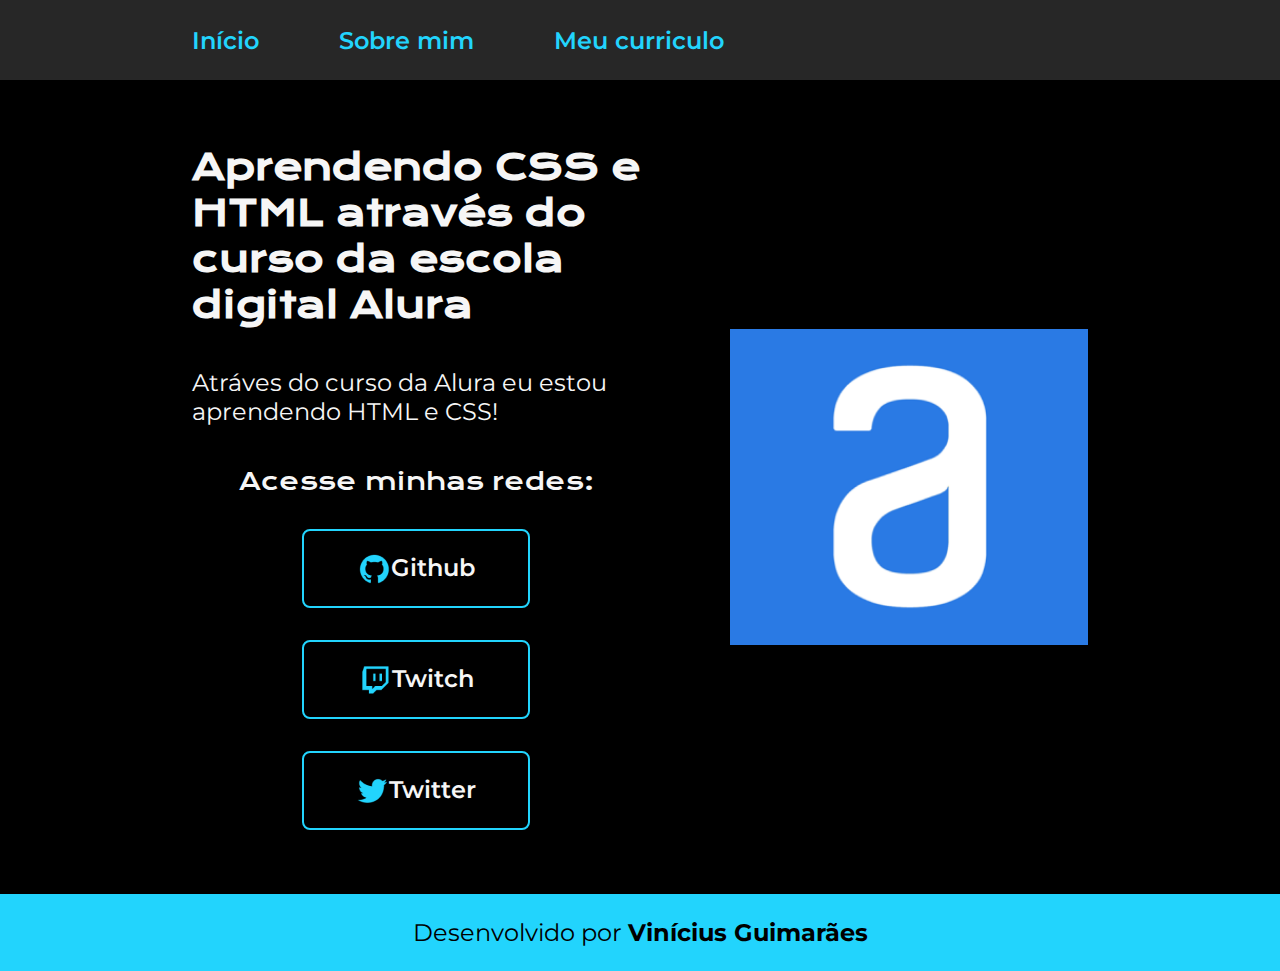
<file: index.html>
<!DOCTYPE html>
<html lang="pt-br">

<head>
    <meta charset="UTF-8">
    <meta http-equiv="X-UA-Compatible" content="IE=edge">
    <meta name="viewport" content="width=device-width, initial-scale=1.0">
    <title> Portifolio</title>
    <link rel="stylesheet" href="style.css">
</head>

<body>
    <header class="cabecalho">
        <nav class="cabecalho__menu">
            <a class="cabecalho__menu__link" href="index.html">Início</a>
            <a class="cabecalho__menu__link" href="about.html">Sobre mim</a>
            <a class="cabecalho__menu__link" href="curriculo.html">Meu curriculo</a>
        </nav>
    </header>
    <main class="apresentacao">
        <section class="apresentacao__conteudo">
            <h1 class="apresentacao__conteudo__titulo">Aprendendo <strong class="titulo-destaque">CSS e HTML</strong>
                através do curso da escola digital <strong class="titulo-destaque">Alura</strong></strong>
            </h1>
            <p class="apresentacao__conteudo__paragrafo">Atráves do curso da Alura eu estou aprendendo HTML e CSS!</p>
            <div class="apresentacao__links">
                <h2 class="apresentacao__links__subtitulo">Acesse minhas redes:</h2>
                <a class="apresentacao__links__navegacao" href="https://github.com/vgs-profissional"> <img
                        src="assets/github.png" alt=""> Github</a>
                <a class="apresentacao__links__navegacao" href="https://www.twitch.tv/cyber_silvio_santos"><img
                        src="assets/twitch.png" alt="">Twitch</a>
                <a class="apresentacao__links__navegacao" href="https://twitter.com/viniciu27249080"><img
                        src="assets/twitter.png" alt=""> Twitter</a>
            </div>
        </section>
        <img class="apresentacao__imagem" src="./assets/alura-logo.png" alt="logo da Alura">
    </main>
    <footer class="rodape">Desenvolvido por <strong> Vinícius Guimarães </strong></footer>
</body>

</html>
</file>
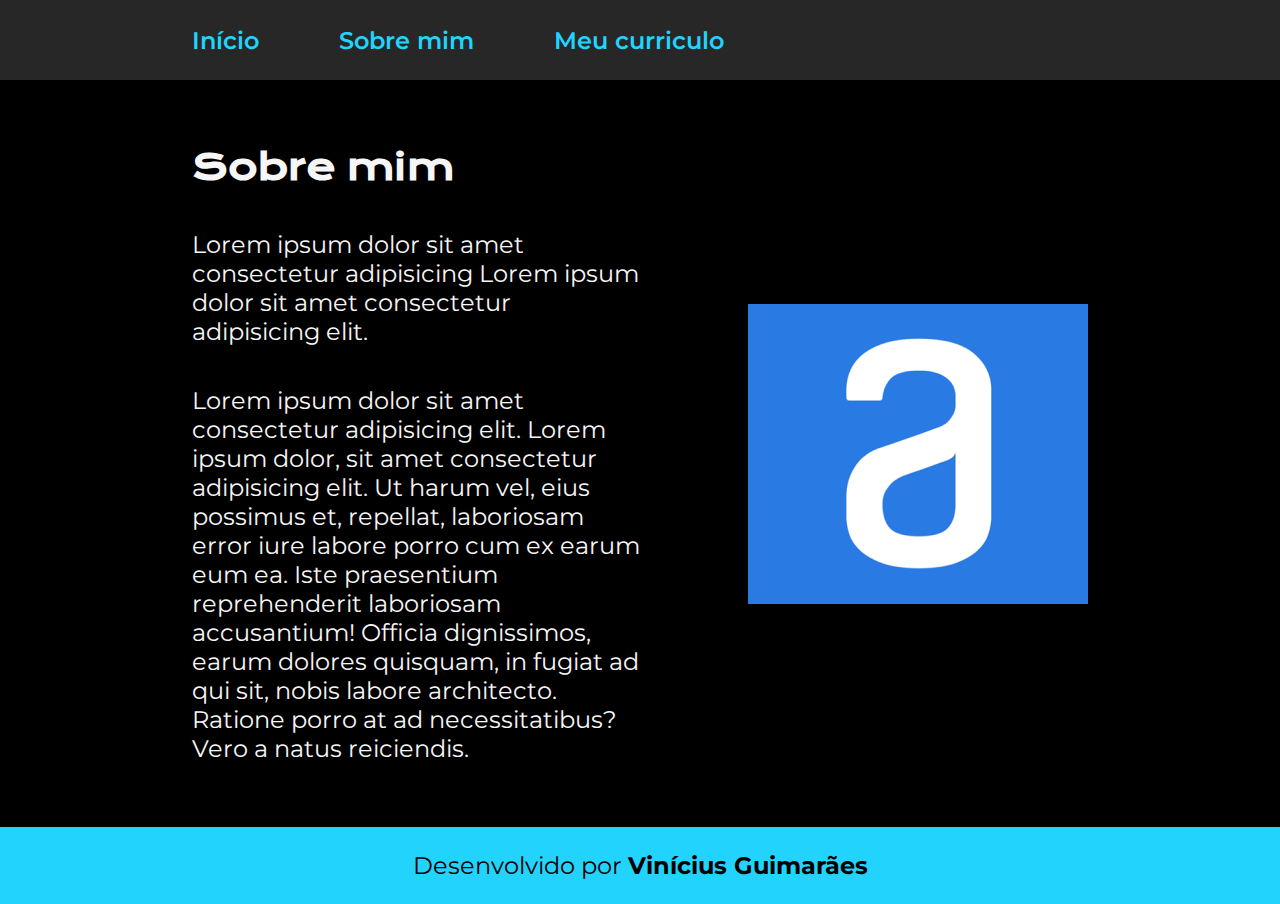
<file: about.html>
<!DOCTYPE html>
<html lang="pt-bt">

<head>
    <meta charset="UTF-8">
    <meta http-equiv="X-UA-Compatible" content="IE=edge">
    <meta name="viewport" content="width=device-width, initial-scale=1.0">
    <title>Sobre Mim</title>
    <link rel="stylesheet" href="style.css">
</head>

<body>
    <header class="cabecalho">
        <nav class="cabecalho__menu">
            <a class="cabecalho__menu__link" href="index.html">Início</a>
            <a class="cabecalho__menu__link" href="about.html">Sobre mim</a>
            <a class="cabecalho__menu__link" href="curriculo.html">Meu curriculo</a>
        </nav>
    </header>
    <main class="apresentacao">
        <section class="apresentacao__conteudo">
            <h1 class="apresentacao__conteudo__titulo">Sobre mim</h1>
            <p class="apresentacao__conteudo__paragrafo">Lorem ipsum dolor sit amet consectetur adipisicing Lorem ipsum
                dolor sit amet consectetur adipisicing elit.</p>
            <p class="apresentacao__conteudo__paragrafo">Lorem ipsum dolor sit amet consectetur adipisicing elit. Lorem
                ipsum dolor, sit amet consectetur adipisicing elit. Ut harum vel, eius possimus et, repellat, laboriosam
                error iure labore porro cum ex earum eum ea. Iste praesentium reprehenderit laboriosam accusantium!
                Officia dignissimos, earum dolores quisquam, in fugiat ad qui sit, nobis labore architecto. Ratione
                porro at ad necessitatibus? Vero a natus reiciendis.</p>
        </section>
        <img src="./assets/alura-logo.png" alt="logo da alura">
    </main>
    <footer class="rodape">Desenvolvido por <strong>Vinícius Guimarães</strong></footer>
</body>

</html>
</file>
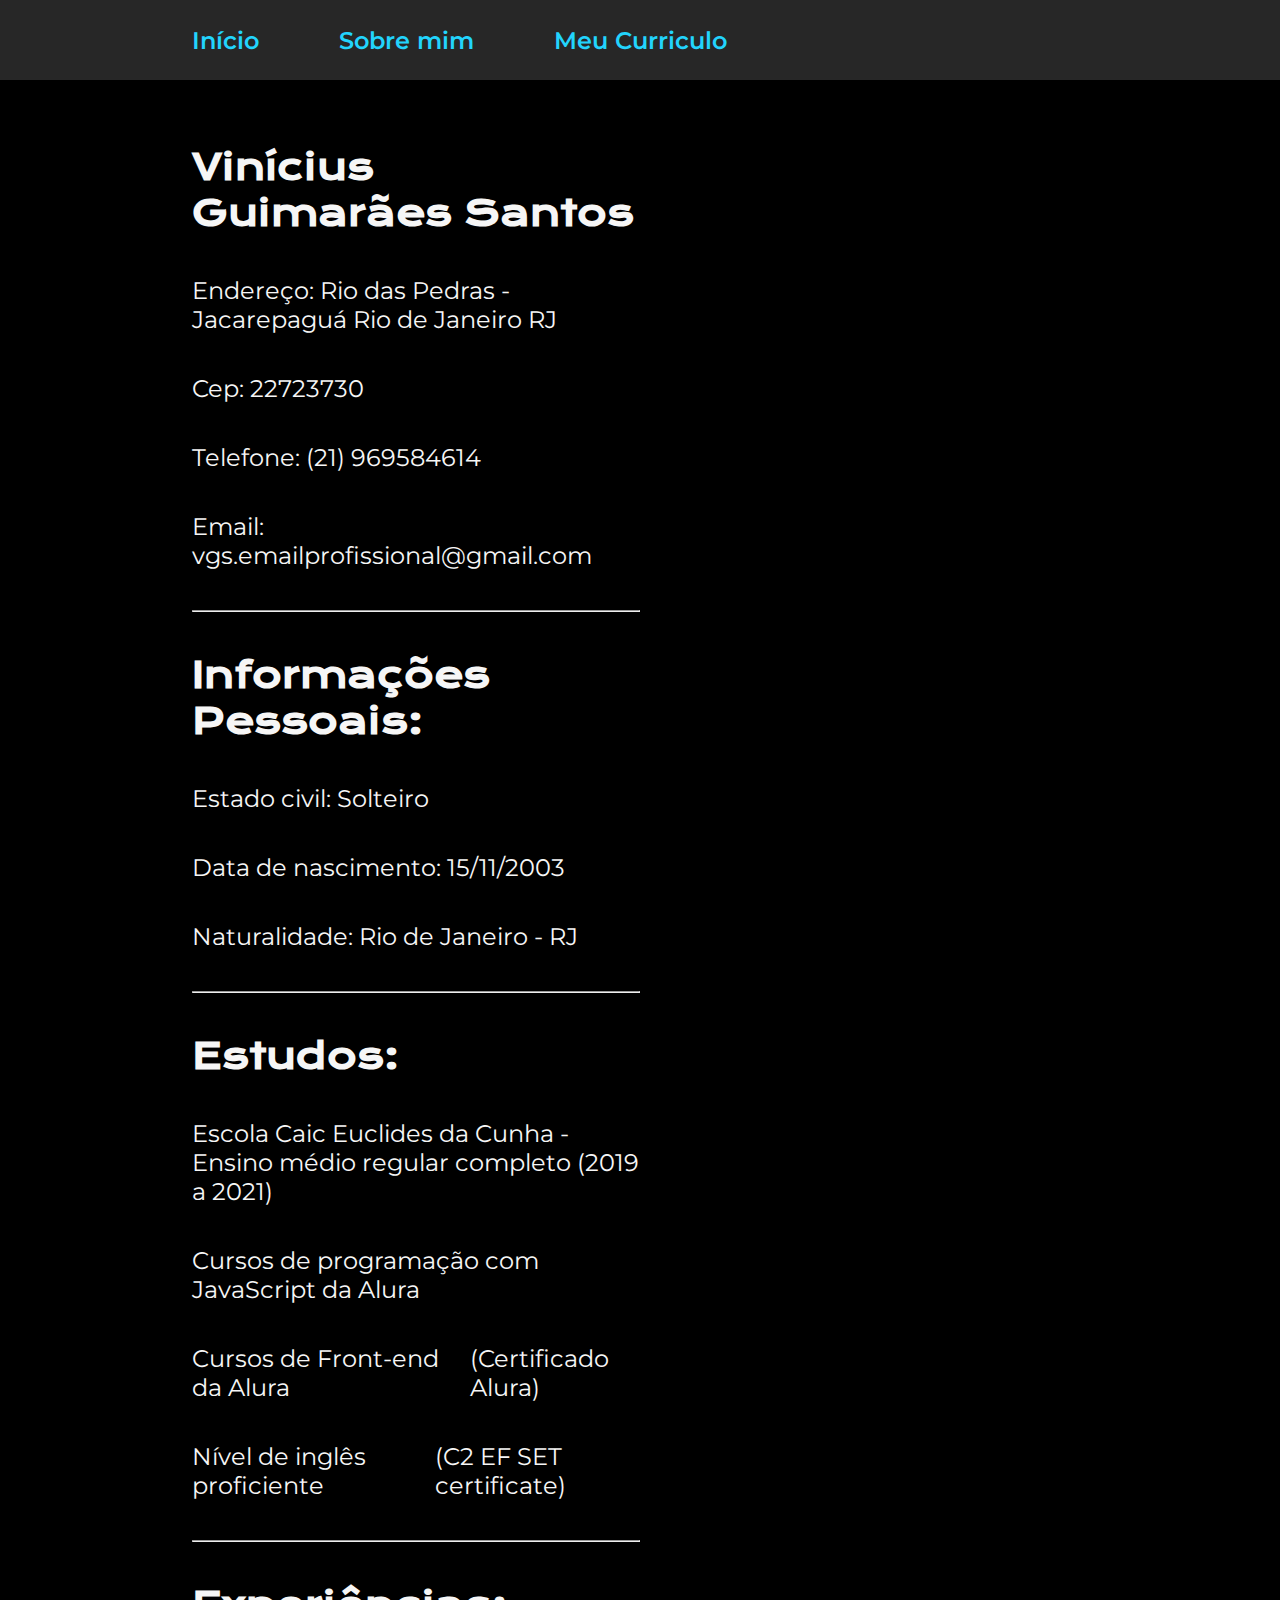
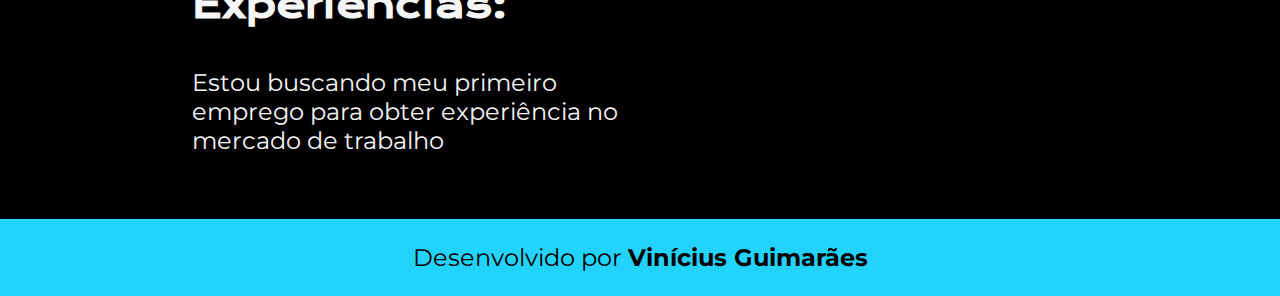
<file: curriculo.html>
<!DOCTYPE html>
<html lang="pt-br">

<head>
    <meta charset="UTF-8">
    <meta http-equiv="X-UA-Compatible" content="IE=edge">
    <meta name="viewport" content="width=device-width, initial-scale=1.0">
    <title>Curriculo</title>
    <link rel="stylesheet" href="style.css">
</head>

<body>
    <header class="cabecalho">
        <nav class="cabecalho__menu">
            <a class="cabecalho__menu__link" href="index.html">Início</a>
            <a class="cabecalho__menu__link" href="about.html">Sobre mim</a>
            <a class="cabecalho__menu__link" href="curriculo.html">Meu Curriculo</a>
        </nav>
    </header>
    <main class="apresentacao">
        <section class="apresentacao__conteudo">
            <h1 class="apresentacao__conteudo__titulo">Vinícius Guimarães Santos</h1>
            <ul class="lista__info">Endereço: Rio das Pedras - Jacarepaguá Rio de Janeiro RJ</ul>
            <ul class="lista__info">Cep: 22723730</ul>
            <ul class="lista__info">Telefone: (21) 969584614</ul>
            <ul class="lista__info">Email: vgs.emailprofissional@gmail.com</ul>
            <hr>
            <h2 class="apresentacao__conteudo__titulo">Informações Pessoais:</h2>
            <ul class="lista__info">Estado civil: Solteiro</ul>
            <ul class="lista__info">Data de nascimento: 15/11/2003</ul>
            <ul class="lista__info">Naturalidade: Rio de Janeiro - RJ</ul>
            <hr>
            <h3 class="apresentacao__conteudo__titulo">Estudos:</h3>
            <ul class="lista__info">Escola Caic Euclides da Cunha - Ensino médio regular completo (2019 a 2021)</ul>
            <ul class="lista__info">Cursos de programação com JavaScript da Alura</ul>
            <ul class="lista__info">Cursos de Front-end da Alura <a class="lista__info__link" href="https://cursos.alura.com.br/user/pimenos1virgula14e2/fullCertificate/9401ce71cdb014881932daf15ad29576">(Certificado Alura)</a></ul>
            <ul class="lista__info">Nível de inglês proficiente<a href="https://www.efset.org/cert/RwuKXW" class="lista__info__link"> (C2 EF SET certificate)</a></ul>
            <hr>
            <h4 class="apresentacao__conteudo__titulo">Experiências:</h4>
            <ul class="lista__info">Estou buscando meu primeiro emprego para obter experiência no mercado de trabalho</ul>
        </section>
    </main>
    <footer class="rodape">Desenvolvido por <strong>Vinícius Guimarães</strong></footer>

</html>
</file>
<file: style.css>
@import url('https://fonts.googleapis.com/css2?family=Krona+One&family=Montserrat:wght@400;600&display=swap');

:root {
    --cor-primaria: #000000;
    --cor-secundaria: #F6F6F6;
    --cor-terciaria: #22D4FD;

    --fonte-titulos: 'Krona One', sans-serif;
    --fonte-paragrafos: 'Montserrat', sans-serif;
}

* {
    margin: 0;
    padding: 0;
}

body {
    height: 100vh;
    box-sizing: border-box;
    background-color: var(--cor-primaria);
    color: var(--cor-secundaria);
}

.cabecalho {
    background-color: #272727;
    padding: 2% 0% 2% 15%;
}

.cabecalho__menu {
    display: flex;
    gap: 80px;
}

.cabecalho__menu__link {
    color: var(--cor-terciaria);
    text-decoration: none;
    font-family: var(--fonte-paragrafos);
    font-size: 1.5rem;
    font-weight: 600;
}

.apresentacao {
    margin: 5% 15%;
    display: flex;
    align-items: center;
    justify-content: space-between;
}

.apresentacao__conteudo {
    width: 50%;
    display: flex;
    flex-direction: column;
    gap: 40px;
}

.apresentacao__conteudo__titulo {
    font-size: 2.25rem;
    font-family: var(--fonte-titulos);
}

.lista__info {
    font-family: var(--fonte-paragrafos);
    display: flex;
    font-size: 1.5rem;
}

.lista__info__link{
    font-family: var(--fonte-paragrafos);
    color: var(--cor-secundaria);
    text-decoration: none;
}

.lista__info__link:hover{
    color: var(--cor-terciaria);
}

.apresentacao__conteudo__paragrafo {
    font-size: 24px;
    font-family: var(--fonte-paragrafos);
}

.apresentacao__links {
    display: flex;
    align-items: center;
    justify-content: space-between;
    flex-direction: column;
    gap: 32px;
}

.apresentacao__links__subtitulo {
    font-family: var(--fonte-titulos);
    font-weight: 400;
    font-size: 1.5rem;
}

.apresentacao__links__navegacao {
    display: flex;
    justify-content: center;
    width: 50%;
    padding: 21.5px 0;
    text-align: center;
    color: var(--cor-secundaria);
    text-decoration: none;
    font-size: 1.5rem;
    font-family: var(--fonte-paragrafos);
    font-weight: 600;
    border: 2px solid var(--cor-terciaria);
    border-radius: 8px;
}

.apresentacao__links__navegacao:hover {
    background-color: #272727;

}

.apresentacao__imagem {
    width: 40%;
}

.rodape {
    background-color: var(--cor-terciaria);
    color: var(--cor-primaria);
    font-family: var(--fonte-paragrafos);
    font-weight: 400;
    font-size: 1.5rem;
    padding: 24px;
    text-align: center;
}

@media (max-width: 1200px){
    .cabecalho{
        padding:  6%;
    }
    .cabecalho__menu{
        justify-content: center;
    }
    .apresentacao{
        flex-direction: column-reverse;
    }
    .apresentacao__conteudo{
        width: auto;
    }
}
</file>
